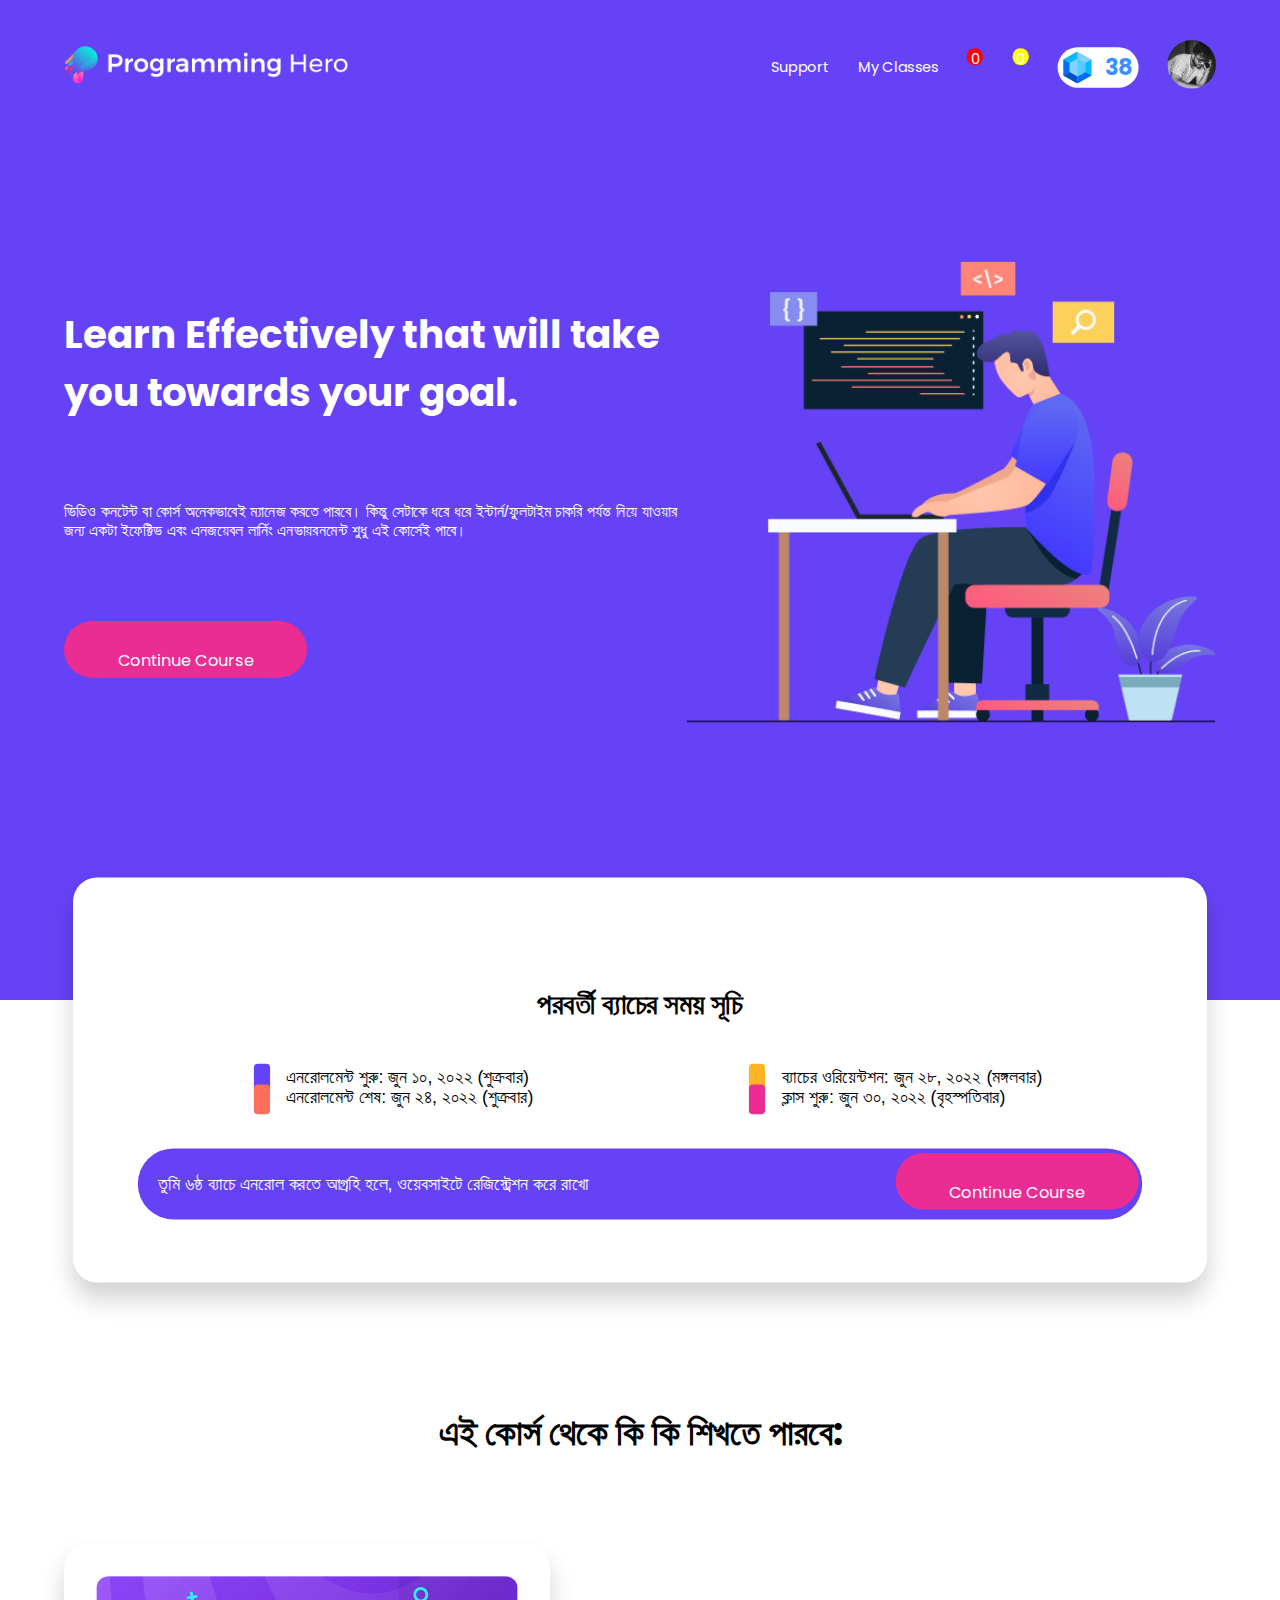
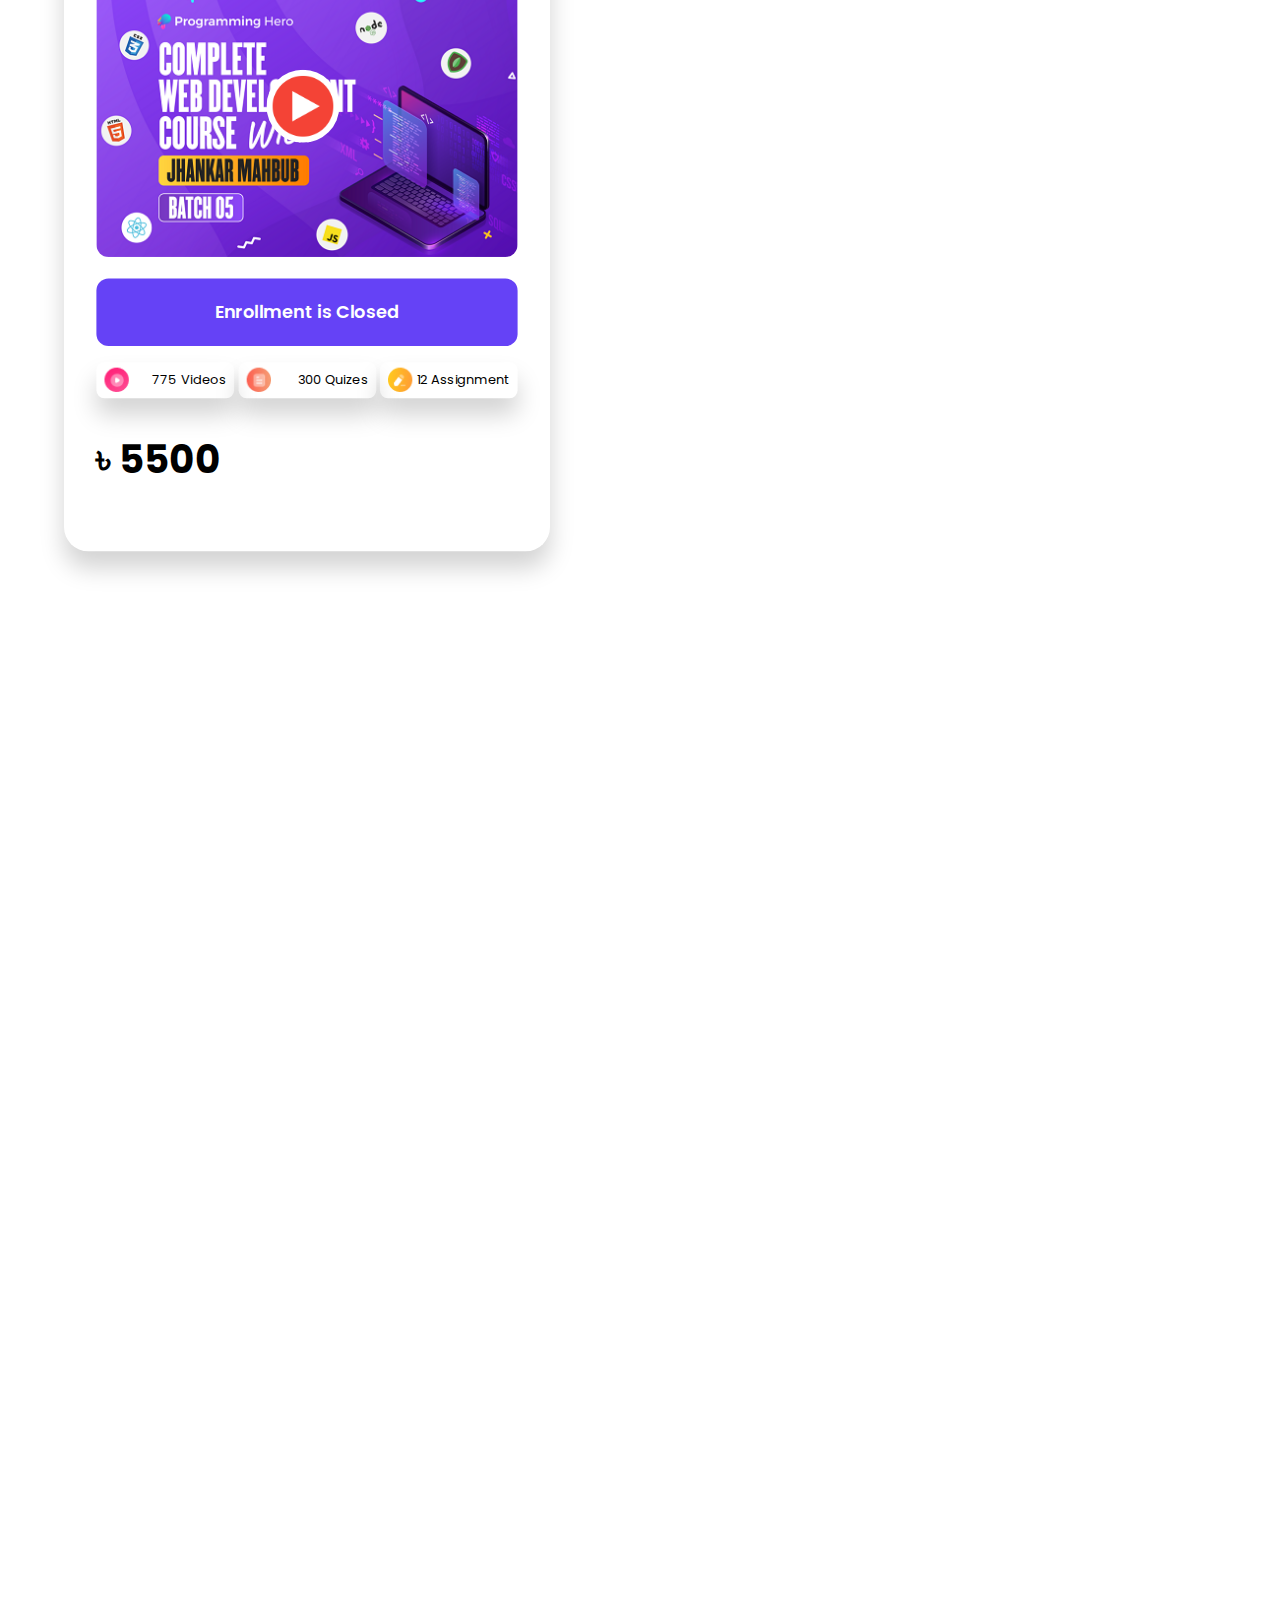
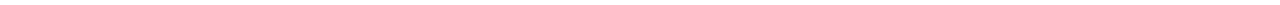
<file: index.html>
<!DOCTYPE html>
<html lang="en">
<head>
    <meta charset="UTF-8">
    <meta http-equiv="X-UA-Compatible" content="IE=edge">
    <meta name="viewport" content="width=device-width, initial-scale=1.0">
    <link rel="preconnect" href="https://fonts.googleapis.com">
    <link rel="preconnect" href="https://fonts.gstatic.com" crossorigin>
    <link href="https://fonts.googleapis.com/css2?family=Poppins:wght@400;600;700&display=swap" rel="stylesheet">
    <link href="https://fonts.maateen.me/mukti/font.css" rel="stylesheet">
    <link rel="stylesheet" href="style.css">
    <link rel="stylesheet" href="https://cdnjs.cloudflare.com/ajax/libs/font-awesome/6.0.0-beta3/css/all.min.css" integrity="sha512-Fo3rlrZj/k7ujTnHg4CGR2D7kSs0v4LLanw2qksYuRlEzO+tcaEPQogQ0KaoGN26/zrn20ImR1DfuLWnOo7aBA==" crossorigin="anonymous" referrerpolicy="no-referrer" />
    <title>Programming-hero</title>
</head>
<body>
    <header>
        <div class="container flex">
            <div class="logo-holder"><img src="./image/logo.png" alt=""></div>
            <nav>
                <ul class="flex">
                    <li><a href="">Support</a></li>
                    <li><a href="https://web.programming-hero.com/dashboard">My Classes</a></li>
                    <li><a class="icon" href=""><i class="far fa-bell"></i></a></li>
                    <li><a class="icon cart" href=""><i class="fas fa-shopping-cart"></i></a></li>
                    <li><a href=""><span class="gem-box flex"><img src="./image/gem.svg" alt=""> <h3 class="gem-point">38</h3></span></a></li>
                    <li><a href=""><div class="profile-holder"><img src="./image/hasan-over-phone.jpg" alt=""></div></a></li>
                    
                </ul>
            </nav>
        </div>
    </header>

    <!-- hero -->

    <main class="hero">
        <div class="container flex">
            <div class="text-holder">
                <h1>Learn Effectively that will take you towards your goal.</h1>
                <p class="bangla-text">ভিডিও কনটেন্ট বা কোর্স অনেকভাবেই ম্যানেজ করতে পারবে। কিন্তু সেটাকে ধরে ধরে ইন্টার্ন/ফুলটাইম চাকরি পর্যন্ত নিয়ে যাওয়ার জন্য একটা ইফেক্টিভ এবং এনজয়েবল লার্নিং এনভায়রনমেন্ট শুধু এই কোর্সেই পাবে।</p>
                <a class="btn" href=""><span class="button-text">Continue Course</span><span> <i class="fas fa-arrow-circle-right"></i></span></a>
            </div>
            <div class="image-holder"><img src="./image/image.png" alt=""></div>

        </div>
    </main>

    <!-- section-3 -->

    <section class="duration">
        <div class="box">
            <h1 class="my-60 f-36 t-align">পরবর্তী ব্যাচের সময় সূচি</h1>
            <div class="flex flex-1 my-60">
                <div class="text-section-1 f-22 ff">
                    <div>
                        <span class="i-block my-20"><i class="bc-1 p mx fas fa-calendar-week"></i></span><span>এনরোলমেন্ট শুরু: জুন ১০, ২০২২ (শুক্রবার)</span>
                    </div>
                    <div>
                        <span class="i-black"><i class="bc-2 p mx far fa-bookmark"></i></span><span>এনরোলমেন্ট শেষ: জুন ২৪, ২০২২ (শুক্রবার)</span>
                    </div>
                
                </div>
                <div class="text-section-2 f-22 ff">
                    <div>
                        <span class="i-black"><i class="bc-3 p mx far fa-bell"></i></span><span>ব্যাচের ওরিয়েন্টশন: জুন ২৮, ২০২২ (মঙ্গলবার)</span>
                    </div>
                    <div>
                        <span class="i-black"><i class="bc-4 p mx fas fa-laptop"></i></span><span>ক্লাস শুরু: জুন ৩০, ২০২২ (বৃহস্পতিবার)</span>
                    </div>
                
                </div>
                

            </div>
            <div class="blue-line flex my-40">
                <div>
                    <h2 class="mx f-22 ff">তুমি ৬ষ্ঠ ব্যাচে এনরোল করতে আগ্রহি হলে, ওয়েবসাইটে রেজিস্ট্রেশন করে রাখো</h2>
                </div>
                    <div>
                        <a class="btn" href=""><span class="button-text">Continue Course</span><span> <i class="fas fa-arrow-circle-right"></i></span></a></div>
                    </div>
            </div>

        </div>
    </section>

    <!-- sectuion-4 -->

    <section class="learning">
        <h1 class="my-60 f-36 t-align">এই কোর্স থেকে কি কি শিখতে পারবে:</h1>
        <div class="container flex">
            <div class="video-holder">
                <div class="flex-2">
                    <img class="web-image" src="./image/web.png" alt="">
                    <div class="play-butt"><a href="">
                        <a href=""> <img src="./image/icons8-play-button-circled.gif" alt=""></a>
                    </div> 
                    <a href="" class="my-20 en-button">Enrollment is Closed</a>
                    <div class="small-icon flex">
                        <div class="small-box flex"><img class="" src="./image/download (2).png" alt=""> <p>775 Videos</p></div>
                        <div class="small-box flex"><img class="" src="./image/download (1).png" alt=""> <p>300 Quizes</p></div>
                        <div class="small-box flex"><img class="" src="./image/download.png" alt=""> <p>12 Assignment</p></div>                   

                    </div>
                    <h1 class="my-40 money">৳ 5500</h1>
                </div>
            </div>

            
            <div class="text-section">
                
            </div>

        
        </div>
    </section>

    
</body>
</html>
</file>
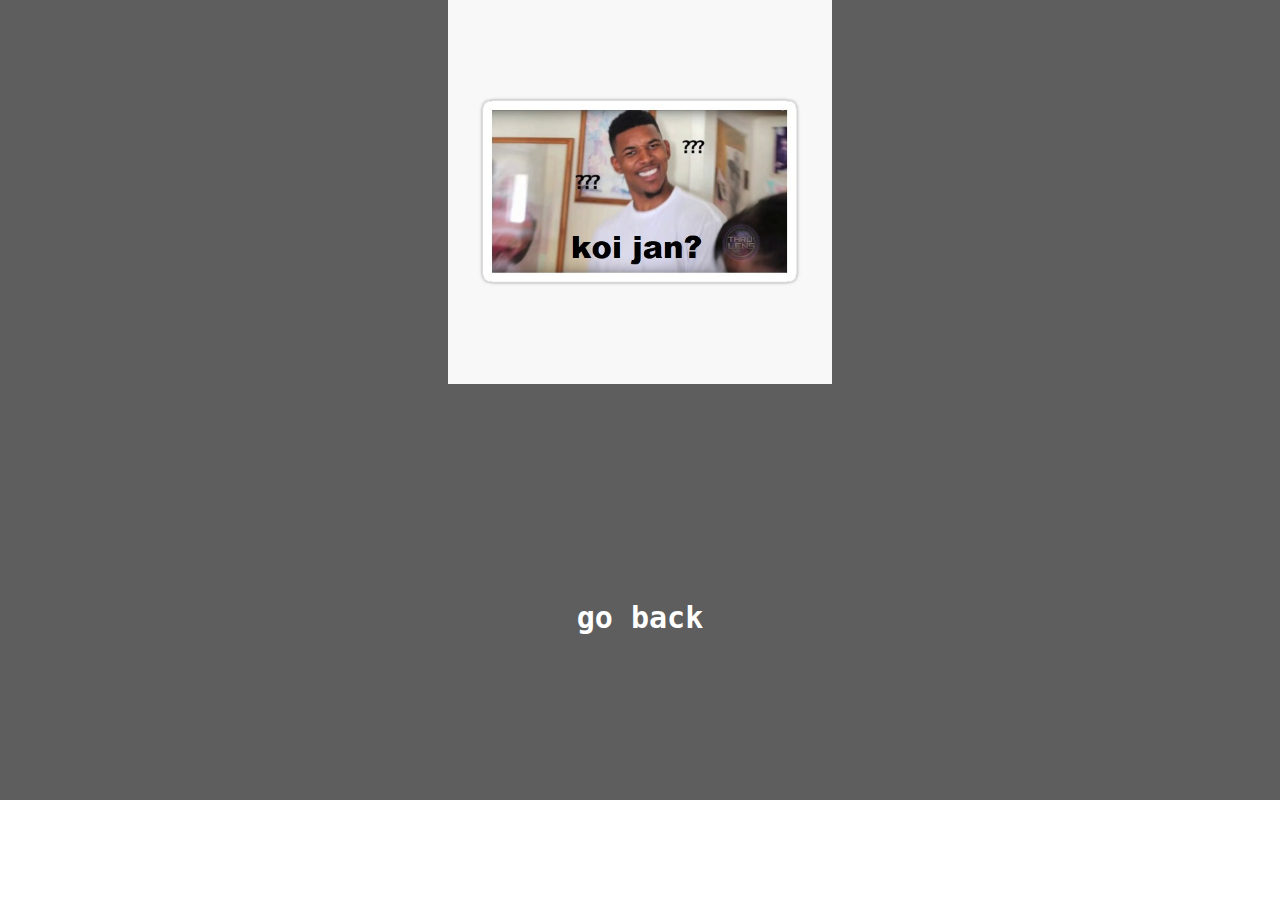
<file: troll.html>
<!DOCTYPE html>
<html lang="en">
<head>
    <meta charset="UTF-8">
    <meta http-equiv="X-UA-Compatible" content="IE=edge">
    <meta name="viewport" content="width=device-width, initial-scale=1.0">
    <link rel="stylesheet" href="haha.css">
    <title>hmm</title>
</head>
<body>
    <div class="haha">
        <img src="./image/what.jpg" alt="">
    </div>

 <div class="back">
    <a href="index.html">go back</a>
 </div>
</body>
</html>
</file>
<file: style.css>
:root {
    --primary-color: #6542F6;
    --button-color: #EB2C93;
}

.container,.box {
    zoom: 0.90; /* Old IE only */
    -moz-transform: scale(0.90);
    -webkit-transform: scale(0.90);
    transform: scale(0.90);
}


* {
    margin: 0;
    padding: 0;
    box-sizing: border-box;
    list-style-type: none;
    text-decoration: none;
}

body {
    font-family: 'Poppins', sans-serif;
    list-style-type: none;

}



a {
    color: white;
    text-decoration: none;
}

img {
    width: 100%;
}

.container {
    max-width: 1520px;
    margin: 0 auto;
}

/* bangla font: font-family: 'Mukti', sans-serif; */

/* header */

header {
    background-color: var(--primary-color);

}

header .container {
    height: 150px;
}

.flex {
    display: flex;
    justify-content: space-between;
    align-items: center;

    
}

.logo-holder {
    flex-basis: 350px;
}

.gem-box {
    width: 100px;
    height: 50px;
    background-color: white;
    border-radius: 30px;
}

.gem-box img {
    width:50px;
    padding: 5px;
}

.gem-point {
    color: #3D90FF;
    font-size: 28px;
    padding: 7px;
}



.profile-holder {
    width: 60px;
}

.profile-holder img {
    border-radius: 30px;
}

nav ul {
    width: 550px;
}

nav ul li a {
    font-size: 18px;
    font-weight: 700px;
}



nav li .icon::after {
    display: inline-block;
    height: 20px;
    width: 18px;
    content: "0";
    background-color: red;
    border-radius: 50px;
    position:relative;
    top: -10px;
    text-align: center;
    font-family: 600;
    padding: 1px;
}

nav li .cart::after {
    background-color: rgb(255, 255, 0);
}

/* Main */

.hero {
    background-color: var(--primary-color);
}

.hero::before,
.hero::after {
    content: "";
    position: absolute;
    height: 400px;
    top: 600px;
    right: 0;
    left: 0;
    background: var(--primary-color);
    z-index: -1;
}
.hero .container {
    height: 800px;
}

.hero .container .text-holder {
    flex-basis: 100%;
    color: white;
    
}

.hero .container .text-holder h1 {
    font-size: 48px;
    font-weight: 700;
}

.hero .container .text-holder p {
    font-family: 'Mukti', sans-serif;
    font-size: 20px;
    margin: 100px 0;
}

.hero .container .image-holder {
    flex-basis: 85%;
}

/* button */

.btn {
    display:inline-block ;
    padding: 5px 5px;
    width: 300px;
    height: 70px;
    border-radius: 50px;
    background-color: var(--button-color);
    font-size: 20px;
    text-align: center;
}

.btn .fas {
    font-size: 60px;
    position: relative;
    left: 30px;
}

.btn .button-text {
    position: relative;
    bottom: 15px;
}

/* section-3 */


.duration {
    height: 500px;
}


.box {
    width: 1400px;
    background-color: rgb(255, 255, 255);
    height: 500px;
    margin: 0 auto;
    padding: 80px;
    z-index: 1;
    border-radius: 30px;
    box-shadow: 0 20px 30px rgba(0, 0, 0, 0.178);    
}

.blue-line{
    background-color: var(--primary-color);
    padding: 5px;
    border-radius: 50px;
    color: white;
}

.box .flex-1 {
    justify-content: space-around;
}

.box .flex-1 .fas, .far {
    color: white;
    font-size: 15px;
}

/* section-4 */

.learning {
    height: 1800px;
}

.video-holder {
        width: 600px;
        background-color: rgb(255, 255, 255);
        height: 750px;
        padding: 40px;
        z-index: 1;
        border-radius: 30px;
        box-shadow: 0 20px 30px rgba(0, 0, 0, 0.178);
        position: relative;
}


.play-butt {
    height: 90px;
    width: 90px;
    position: absolute;
    left: 250px;
    top: 155px;
}

.video-holder .web-image {
    border-radius: 15px;
}

.play-butt img {
    border-radius: 50%;
}

.en-button {
    display: block;
    background: var(--primary-color);
    padding:25px 0;
    border-radius: 15px;
    font-size: 22px;
    font-weight: 600;
    text-align: center;

    
}

.flex-2 {
    flex-direction: column;

}

.small-icon .flex{
    justify-content: space-between;
}

.small-box {
    height: 45px;
    width: 170px;
    border-radius: 10px;
    box-shadow: 0 20px 30px rgba(0, 0, 0, 0.178);
    padding: 10px;
    
}

.small-box img {
    width: 30px
}

.money {
    font-size: 48px;
}

.text-section {
    flex-wrap: 1;
}





/* uitlity */

.p {
    padding:10px;
    border-radius: 5px;

}

.bc-1{
    background:var(--primary-color)
}
.bc-2{
    background:#FB6F5B;
}
.bc-3{
    background:#FFB428;
}
.bc-4{
    background:var(--button-color)
}


.mx {
    margin: 0 20px;
}

.my-20 {
    margin: 20px 0;
}

.my-40 {
    margin: 40px 0;
}

.my-60 {

    margin:50px auto ;
}


.f-22{
    font-size: 22px;
}

.f-36{
    font-size: 36px;
}

.ff {
    font-family: 'Mukti', sans-serif;
    font-weight: 500;
}

.t-align {
    text-align: center;
}

.i-black {
    display: inline-block;
}
</file>
<file: haha.css>
div {
    height: 400px;
    width: 100%;
    background-color: #5e5e5e;
    text-align: center;
}

* {
    margin: 0;
    padding: 0;
}

.haha {
    text-align: center;
}

img {
    width: 30%;
}

a {
    display: inline-block;
    text-decoration: none;
    font-weight: 600;
    font-size: 30px;
    color: rgb(255, 255, 255);
    margin: 200px 0;
    text-align: center;
    font-family: monospace;
    transition: color 1s;

}

a:hover{
    color: rgb(131, 131, 131);
}
</file>
